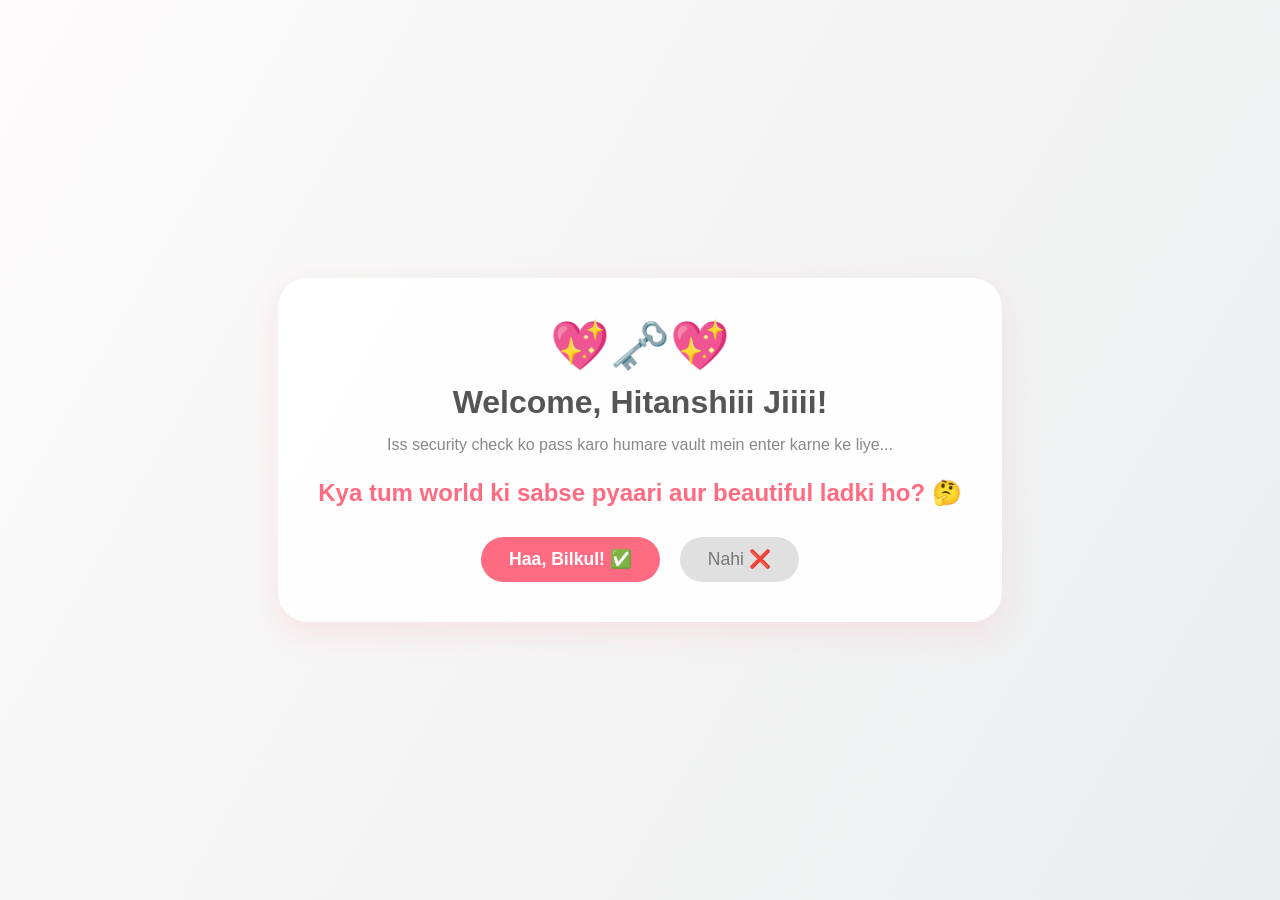
<file: index.html>
<!DOCTYPE html>
<html lang="hi-EN">
<head>
  <meta charset="UTF-8">
  <meta name="viewport" content="width=device-width, initial-scale=1.0">
  <title>Hitanshiii Jiiii's Secret 🔒</title>
  <link rel="stylesheet" href="style.css">
</head>
<body class="landing-body">

  <div class="lock-container">
    <div class="emoji-header">💖🗝️💖</div>
    <h1>Welcome, Hitanshiii Jiiii!</h1>
    <p>Iss security check ko pass karo humare vault mein enter karne ke liye...</p>

    <div class="question-box">
      <h2>Kya tum world ki sabse pyaari aur beautiful ladki ho? 🤔</h2>
    </div>

    <div class="btn-group">
      <!-- Click isse and you enter the site -->
      <a href="gallery.html" class="yes-btn">Haa, Bilkul! ✅</a>
      
      <!-- Yeh button move karega cursor aate hi -->
      <button class="no-btn" id="runawayBtn" onmouseover="bhagBhootBhag()">Nahi ❌</button>
    </div>
  </div>

  <script>
    // Playful Runaway Button Function
    function bhagBhootBhag() {
      const btn = document.getElementById('runawayBtn');
      // Screen size limits detect karo
      const maxX = window.innerWidth - btn.offsetWidth - 50;
      const maxY = window.innerHeight - btn.offsetHeight - 50;
      
      // Random new positions calculate karo
      const randomX = Math.floor(Math.random() * maxX);
      const randomY = Math.floor(Math.random() * maxY);
      
      // CSS apply karo
      btn.style.position = 'absolute';
      btn.style.left = randomX + 'px';
      btn.style.top = randomY + 'px';
    }
  </script>
</body>
  </html>
</file>
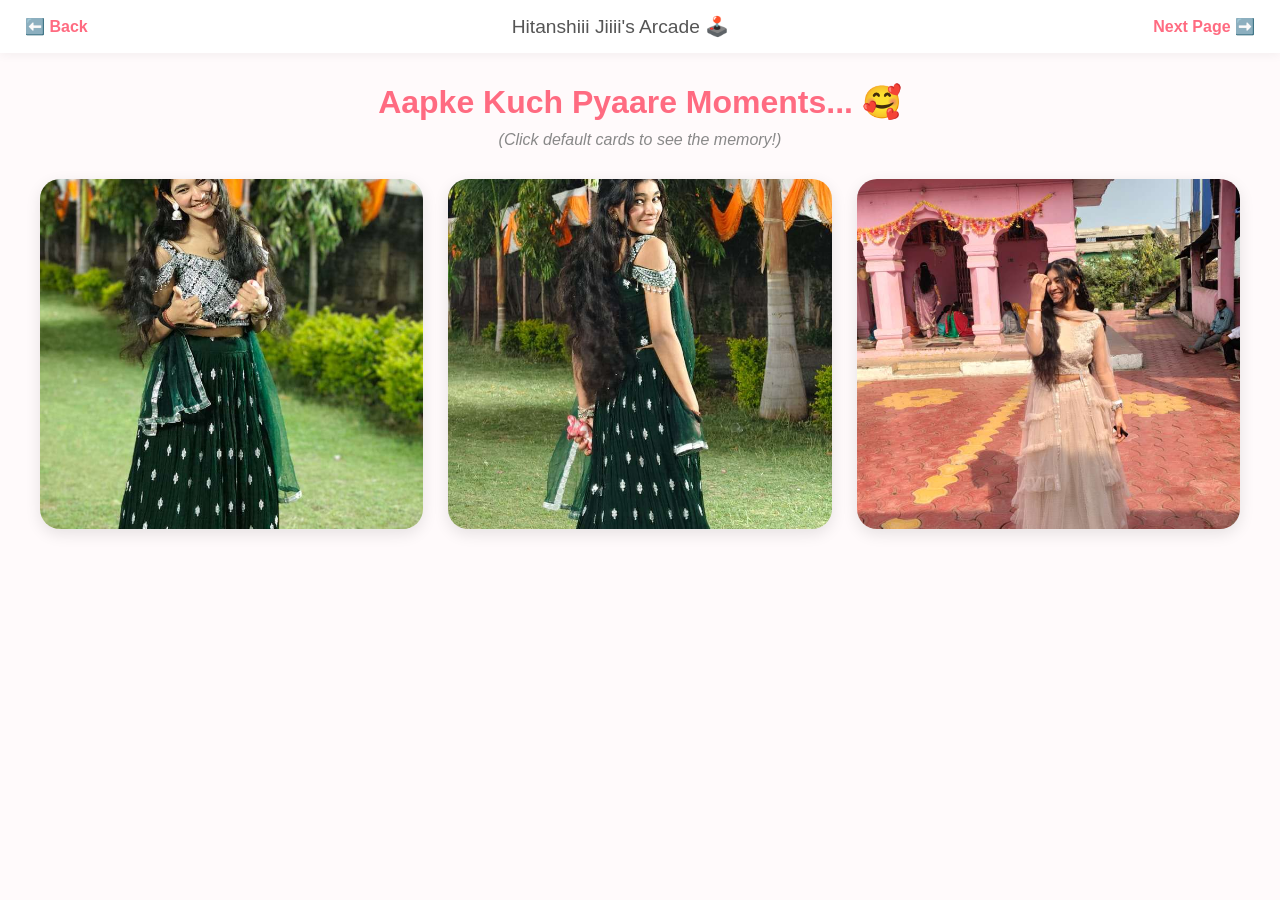
<file: gallery.html>
<!DOCTYPE html>
<html lang="hi-EN">
<head>
  <meta charset="UTF-8">
  <meta name="viewport" content="width=device-width, initial-scale=1.0">
  <title>Hitanshiii Ki Memories ✨</title>
  <link rel="stylesheet" href="style.css">
</head>
<body class="gallery-body">

  <nav class="navbar">
    <a href="index.html">⬅️ Back</a>
    <span class="nav-title">Hitanshiii Jiiii's Arcade 🕹️</span>
    <a href="letter.html">Next Page ➡️</a>
  </nav>

  <div class="gallery-container">
    <h1 class="main-title">Aapke Kuch Pyaare Moments... 🥰</h1>
    <p class="subtitle">(Click default cards to see the memory!)</p>

    <div class="card-grid">

      <!-- MEMORY CARD 1 (Replace IMAGE_URL_HERE) -->
      <div class="memory-card" onclick="flipCard(this)">
        <div class="card-front">
          <!-- 👉 YAHAN APNI PHOTO 1 KA LINK DALO -->
          <img src="photo1.jpg" alt="Hitanshi Memory 1">
        </div>
        <div class="card-back Hinglish">
          <h3>Vo Din... 💞</h3>
          <p>Mujhe aaj bhi yaad hai jab tumne pehli baar aise smile kiya tha. My heart melted! 💓</p>
        </div>
      </div>

      <!-- MEMORY CARD 2 (Replace IMAGE_URL_HERE) -->
      <div class="memory-card" onclick="flipCard(this)">
        <div class="card-front">
          <!-- 👉 YAHAN APNI PHOTO 2 KA LINK DALO -->
          <img src="photo2.jpg" alt="Hitanshi Memory 2">
        </div>
        <div class="card-back Hinglish">
          <h3>hayeee 🧿 ✨</h3>
          <p>Kuch bhi kaho, Swarg se utri apsara bhi fail hai aapke aage 💕 .</p>
        </div>
      </div>

      <!-- MEMORY CARD 3 (Replace IMAGE_URL_HERE) -->
      <div class="memory-card" onclick="flipCard(this)">
        <div class="card-front">
          <!-- 👉 YAHAN APNI PHOTO 3 KA LINK DALO -->
          <img src="photo4.jpg" alt="Hitanshi Memory 3">
        </div>
        <div class="card-back Hinglish">
          <h3>My Cutieee 💗</h3>
          <p>kitnii cuteee hoo yrrr cute hona crime hota to aap life time jail mai hotin 🥹💞, Hitanshiii Jiiii🌷.</p>
        </div>
      </div>

    </div> <!-- grid end -->
  </div> <!-- container end -->

  <script>
    // Simple card flip effect toggler
    function flipCard(cardElement) {
      cardElement.classList.toggle('flipped');
    }
  </script>
</body>
</html>
</file>
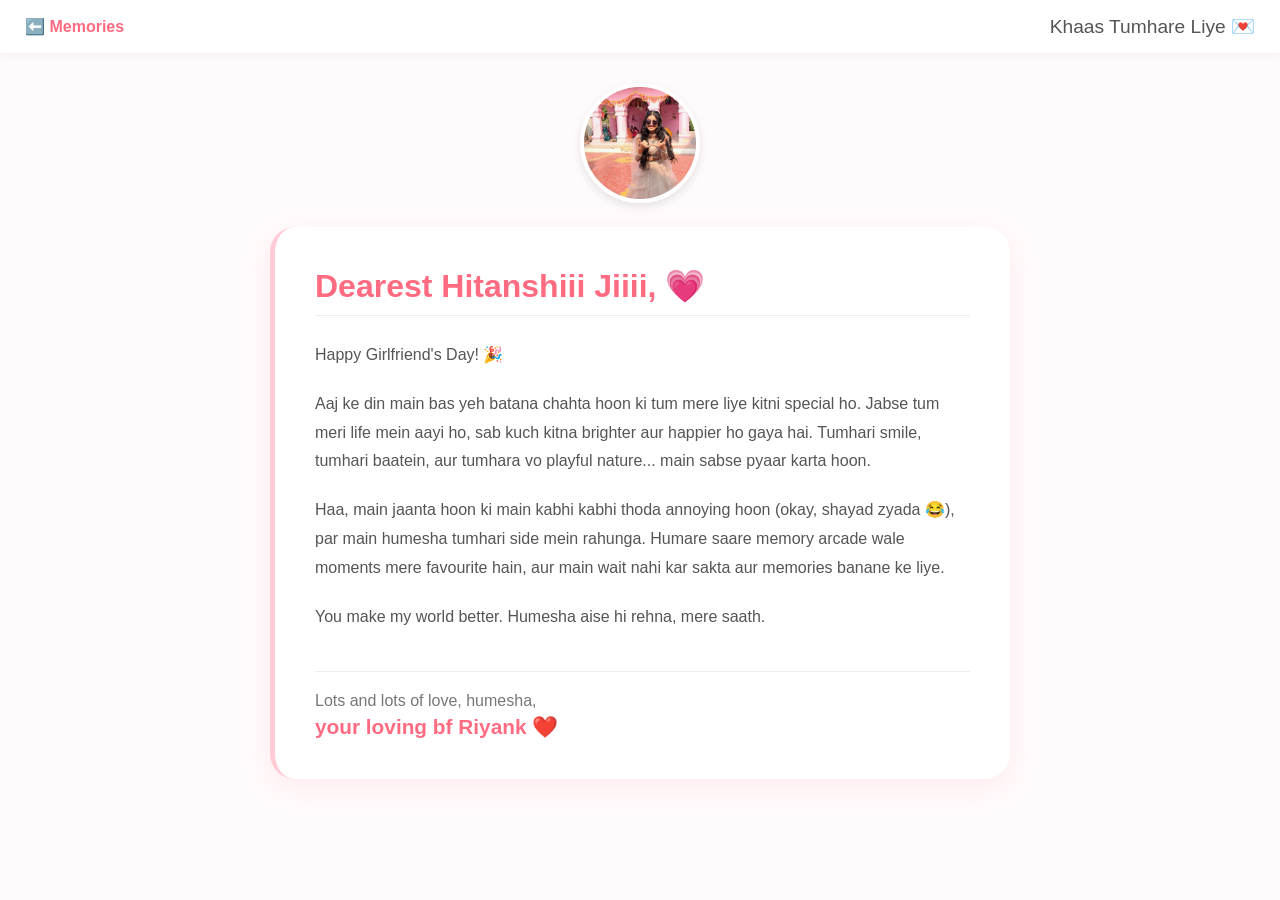
<file: letter.html>
<!DOCTYPE html>
<html lang="hi-EN">
<head>
  <meta charset="UTF-8">
  <meta name="viewport" content="width=device-width, initial-scale=1.0">
  <title>Letter for Hitanshiii Jiiii ❤️</title>
  <link rel="stylesheet" href="style.css">
</head>
<body class="letter-body">

  <nav class="navbar">
    <a href="gallery.html">⬅️ Memories</a>
    <span class="nav-title">Khaas Tumhare Liye 💌</span>
  </nav>

  <div class="letter-main-container">
    
    <div class="aesthetic-header">
       <!-- 👉 OPTIONAL: YAHAN USKI FAVOURITE PHOTO KA LINK DALO -->
       <img src="photo5.jpg" alt="Hitanshiii Header" class="header-img">
    </div>

    <div class="letter-box">
      <h1>Dearest Hitanshiii Jiiii, 💗</h1>
      
      <div class="letter-content Hinglish">
        <p>Happy Girlfriend's Day! 🎉</p>
        
        <p>Aaj ke din main bas yeh batana chahta hoon ki tum mere liye kitni special ho. Jabse tum meri life mein aayi ho, sab kuch kitna brighter aur happier ho gaya hai. Tumhari smile, tumhari baatein, aur tumhara vo playful nature... main sabse pyaar karta hoon.</p>
        
        <p>Haa, main jaanta hoon ki main kabhi kabhi thoda annoying hoon (okay, shayad zyada 😂), par main humesha tumhari side mein rahunga. Humare saare memory arcade wale moments mere favourite hain, aur main wait nahi kar sakta aur memories banane ke liye.</p>
        
        <p>You make my world better. Humesha aise hi rehna, mere saath.</p>
      </div>

      <div class="letter-signature Hinglish">
        <p>Lots and lots of love, humesha,</p>
        <p class="sig-name">your loving bf Riyank ❤️</p>
      </div>
    </div> <!-- letter-box end -->

  </div> <!-- container end -->

</body>
          </html>
</file>
<file: style.css>
/* GLOBAL STYLES */
* { box-sizing: border-box; margin: 0; padding: 0; }
body {
  font-family: 'Segoe UI', Tahoma, Geneva, Verdana, sans-serif;
  background-color: #fffafb; /* Very pale pink */
  color: #333;
}

/* NAVBAR */
.navbar {
  background: white;
  padding: 15px 25px;
  display: flex;
  justify-content: space-between;
  align-items: center;
  box-shadow: 0 2px 10px rgba(0,0,0,0.05);
  position: sticky; top: 0; z-index: 1000;
}
.navbar a { text-decoration: none; color: #ff6b81; font-weight: bold; }
.nav-title { font-size: 1.2rem; color: #555; font-weight: 500; }

/* LANDING PAGE (index.html) */
.landing-body {
  background-image: linear-gradient(120deg, #fdfbfb 0%, #ebedee 100%);
  height: 100vh;
  display: flex; justify-content: center; align-items: center;
}
.lock-container {
  background: rgba(255, 255, 255, 0.95);
  padding: 40px;
  border-radius: 30px;
  text-align: center;
  box-shadow: 0 10px 30px rgba(255, 182, 193, 0.3);
  max-width: 90%;
}
.emoji-header { font-size: 3rem; margin-bottom: 10px; }
.lock-container h1 { color: #555; margin-bottom: 15px; }
.lock-container p { color: #888; margin-bottom: 25px; }
.question-box h2 { color: #ff6b81; margin-bottom: 30px; }
.btn-group { display: flex; gap: 20px; justify-content: center; position: relative; }

/* BUTTONS */
.yes-btn {
  background-color: #ff6b81;
  color: white;
  padding: 12px 28px;
  border: none;
  border-radius: 25px;
  text-decoration: none;
  font-size: 1.1rem;
  font-weight: bold;
  transition: 0.3s ease;
  cursor: pointer;
}
.yes-btn:hover { background-color: #ff4757; transform: scale(1.05); }

.no-btn {
  background-color: #e0e0e0;
  color: #777;
  padding: 12px 28px;
  border: none;
  border-radius: 25px;
  font-size: 1.1rem;
  transition: 0.1s ease-in-out; /* Super fast move */
  cursor: pointer;
  z-index: 100;
}

/* GALLERY (gallery.html) */
.gallery-container { padding: 30px; text-align: center; }
.main-title { color: #ff6b81; margin-bottom: 10px; }
.subtitle { color: #888; font-style: italic; margin-bottom: 30px; }
.card-grid {
  display: grid;
  grid-template-columns: repeat(auto-fit, minmax(280px, 1fr));
  gap: 25px;
  max-width: 1200px;
  margin: 0 auto;
}

/* CARD FLIP LOGIC */
.memory-card {
  height: 350px;
  cursor: pointer;
  perspective: 1000px; /* Essential for 3D look */
  position: relative;
}
.card-front, .card-back {
  width: 100%; height: 100%;
  position: absolute;
  top: 0; left: 0;
  border-radius: 20px;
  backface-visibility: hidden; /* Important */
  transition: transform 0.6s ease;
  box-shadow: 0 5px 15px rgba(0,0,0,0.1);
  overflow: hidden;
}
.card-front img { width: 100%; height: 100%; object-fit: cover; }
.card-back {
  background: white;
  color: #333;
  padding: 30px;
  transform: rotateY(180deg);
  display: flex; flex-direction: column; justify-content: center;
  border: 2px solid #ffccd5;
}
.card-back h3 { color: #ff6b81; margin-bottom: 15px; }
.memory-card.flipped .card-front { transform: rotateY(180deg); }
.memory-card.flipped .card-back { transform: rotateY(0deg); }

/* LETTER PAGE (letter.html) */
.letter-main-container { padding: 30px; max-width: 800px; margin: 0 auto; }
.aesthetic-header { text-align: center; margin-bottom: 20px; }
.header-img { width: 120px; height: 120px; border-radius: 50%; object-fit: cover; border: 4px solid white; box-shadow: 0 4px 10px rgba(0,0,0,0.1); }
.letter-box {
  background: white;
  padding: 40px;
  border-radius: 25px;
  box-shadow: 0 8px 25px rgba(255, 182, 193, 0.2);
  border-left: 5px solid #ffccd5;
}
.letter-box h1 { color: #ff6b81; margin-bottom: 25px; border-bottom: 1px solid #eee; padding-bottom: 10px; }
.letter-content p { margin-bottom: 20px; line-height: 1.8; color: #555; }
.letter-signature { margin-top: 40px; border-top: 1px solid #eee; padding-top: 20px; color: #777; }
.sig-name { font-size: 1.3rem; color: #ff6b81; font-weight: bold; margin-top: 5px; }

/* Hinglish text styling adjustment */
.Hinglish { font-weight: 500; }

/* Responsive adjustments */
@media (max-width: 600px) {
  .lock-container { padding: 25px; }
  .lock-container h1 { font-size: 1.5rem; }
  .question-box h2 { font-size: 1.2rem; }
  .card-grid { grid-template-columns: 1fr; }
  .letter-box { padding: 25px; }
}
</file>
